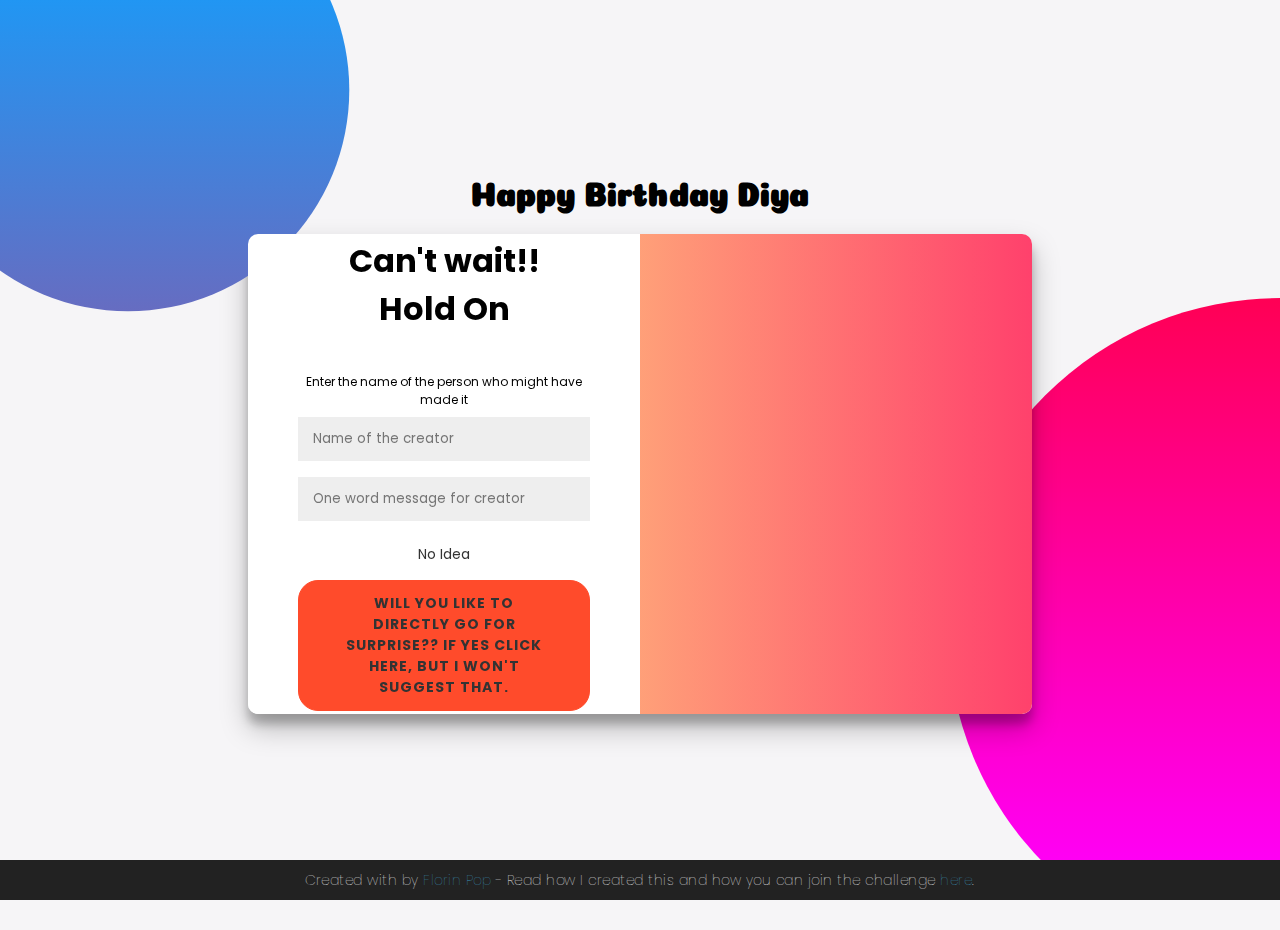
<file: index.html>
<!DOCTYPE html>
<html lang="en" dir="ltr">
  <head>
    <meta charset="utf-8">
    <title>Happy Birthday Diya</title>
      <link rel="stylesheet" href="signin.css">
  </head>
<body>
    <h2 id="bd">Happy Birthday Diya</h2>
<div class="container" id="container">
	<div class="form-container sign-in-container">
		<form action="#">
			<h1>Can't wait!!<br> Hold On</h1>
			<div class="social-container">
			</div>
			<span>Enter the name of the person who might have made it</span>
			<input type="Name" placeholder="Name of the creator" />
			<input type="Message" placeholder="One word message for creator" />
			<a href="#">No Idea</a>
            <button><a href="https://amandewatnitrr.github.io/hbd-prag/">Will You like to directly go for surprise?? If yes click here, but I won't suggest that.</a></button>
		</form>
	</div>
	<div class="overlay-container">
		<div class="overlay">
			<div class="overlay-panel overlay-left">
				<h1>Welcome Back!</h1>
				<p>This Website has been developed after 42 hours of work, so it would be really appreciable if you checkeverything after going in. Moreover have patience, sometimes, there can be just darkness all around, you just need to have patience and enjoy.</p>
				<a href="second.html"><button class="ghost" id="signIn">Sign In</button></a>
			</div>
			<div class="overlay-panel overlay-right">
				<h1 id="prag">Hello, Diya!</h1>
				<p>This Website has been developed after 2 weeks of work by of work by AkD, so it would be really appreciable if you checkeverything after going in. Moreover have patience, sometimes, there can be just darkness all around, you just need to have patience. The website has been made by heart.</p>
                <button class="ghost" id="signUp"><a href="card/card.html">Can Directly move in, if you wish!! This will take you to each page step by step.</a></button>
			</div>
		</div>
	</div>
</div>

<footer>
	<p>
		Created with <i class="fa fa-heart"></i> by
		<a target="_blank" href="https://florin-pop.com">Florin Pop</a>
		- Read how I created this and how you can join the challenge
		<a target="_blank" href="https://www.florin-pop.com/blog/2019/03/double-slider-sign-in-up-form/">here</a>.
	</p>
</footer>




<script type="text/javascript" src="card/vanilla-tilt.js"></script>
    <script type="text/javascript">
        VanillaTilt.init(document.querySelector(".form-container"),{
		max: 25,
		speed: 400,
		glare: true,
    	"max-glare": 1,
	});
        VanillaTilt.init(document.querySelector(".overlay"),{
		max: 25,
		speed: 400,
		// glare: true,
    	// "max-glare": 1,
	});
    </script>
</body>
</file>
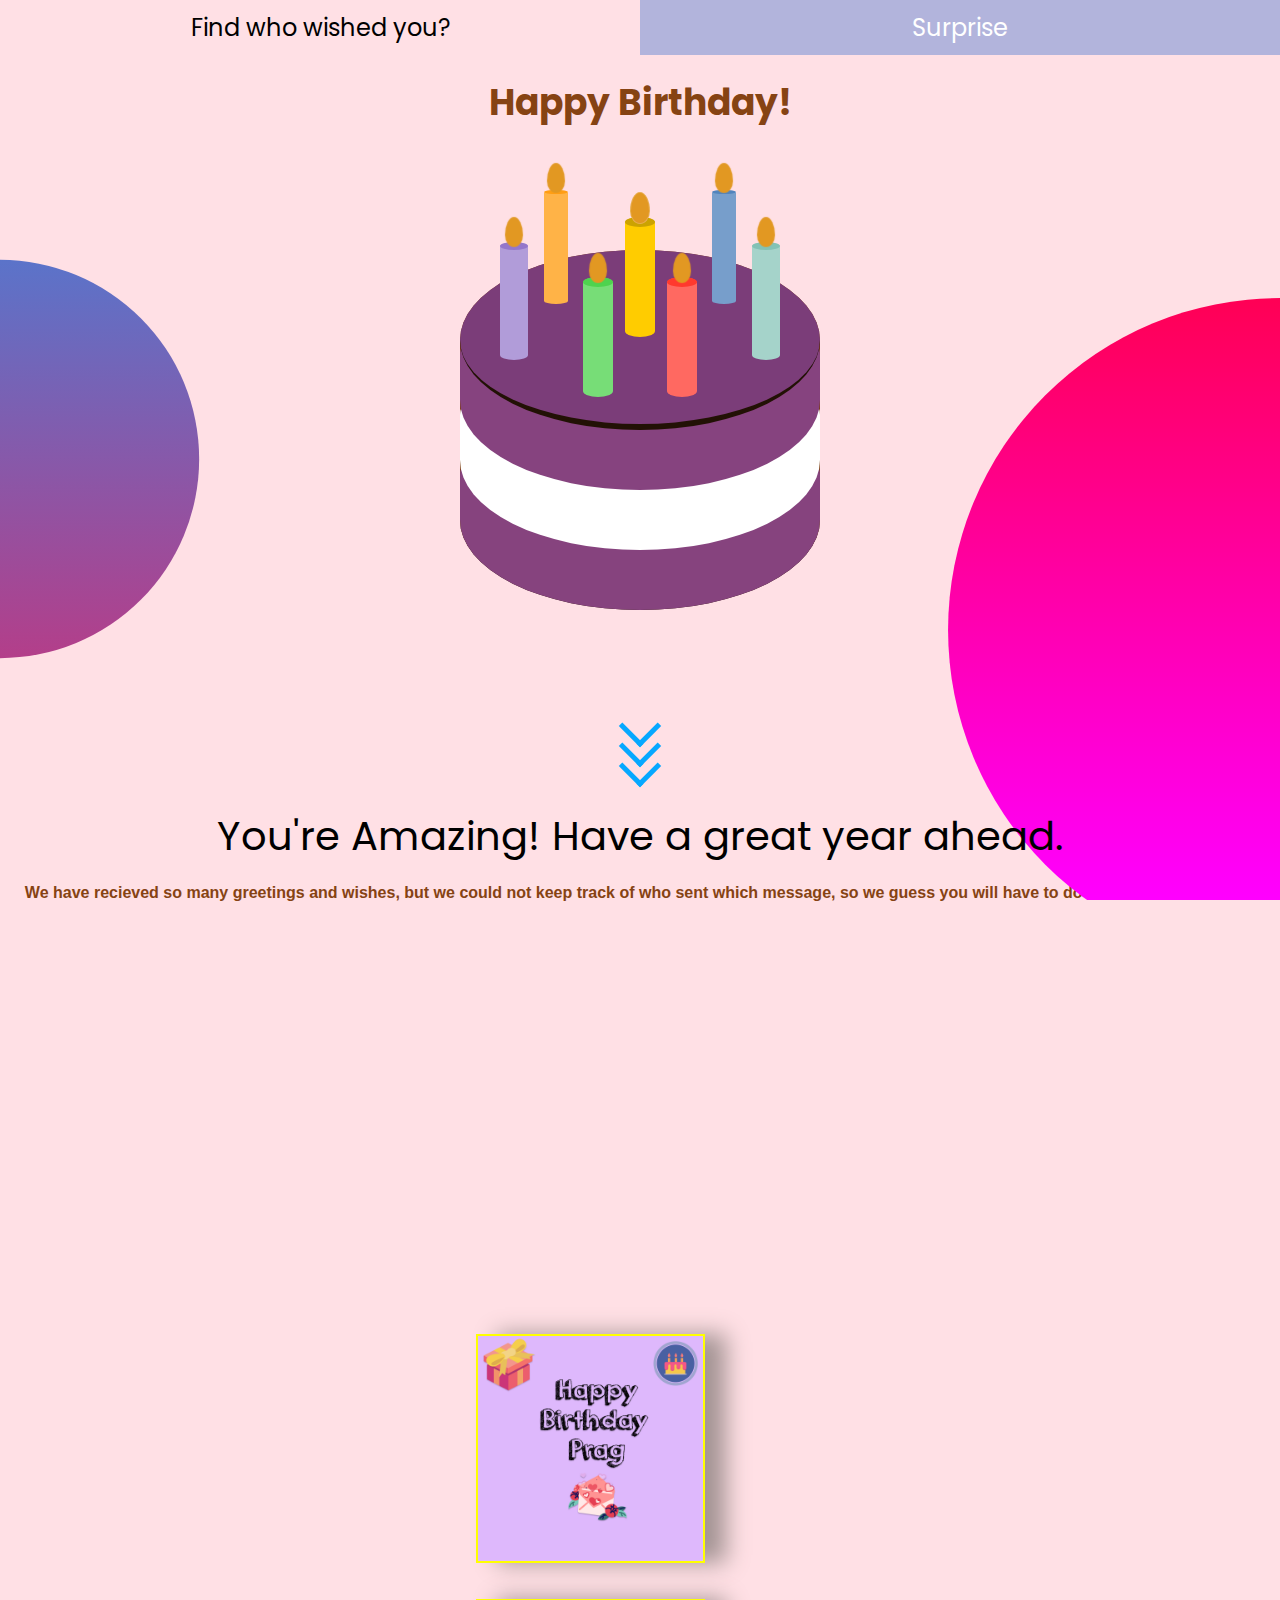
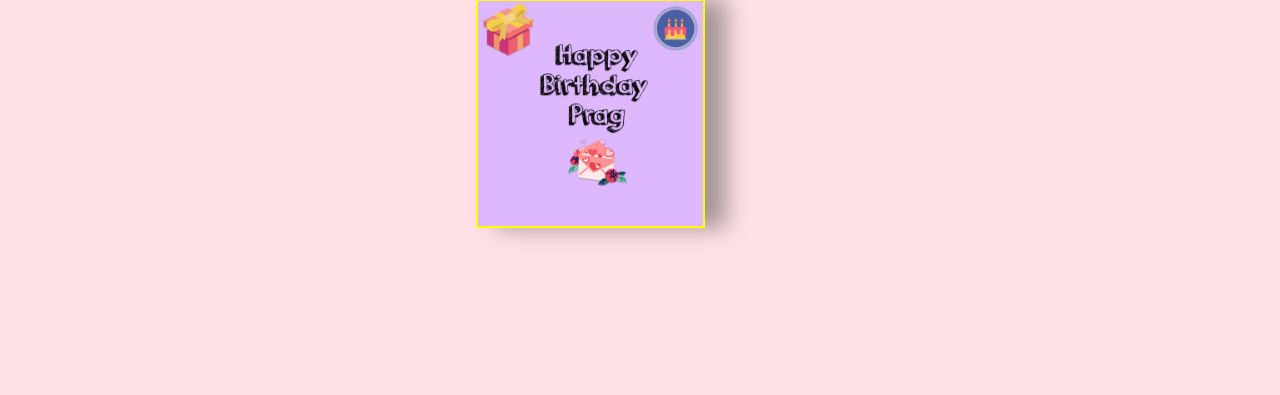
<file: second.html>
<!DOCTYPE html>
<html lang="en">

<head>
  <link href="https://unpkg.com/aos@2.3.1/dist/aos.css" rel="stylesheet">
  <meta name="viewport" content="width=device-width, initial-scale=1.0">
    <meta charset="UTF-8">
    <meta http-equiv="X-UA-Compatible" content="IE=edge">
    <meta name="viewport" content="width=device-width, initial-scale=1.0">
    <link href="https://cdn.jsdelivr.net/npm/bootstrap@5.1.3/dist/css/bootstrap.min.css" rel="stylesheet" integrity="sha384-1BmE4kWBq78iYhFldvKuhfTAU6auU8tT94WrHftjDbrCEXSU1oBoqyl2QvZ6jIW3" crossorigin="anonymous">
    <title>wishes</title>
</head>
<link rel="stylesheet" href="second.css">

<body>

  <ul>
    <li><a href="cake.html">Find who wished you?</a></li>
    <li class="surprise"><a href="https://amandewatnitrr.github.io/hbd-prag/">Surprise</a></li>
  </ul>

    <div class="container">
        <h1 class="title">Happy Birthday!</h1>
        <div class="cake">
            <div class="candles">

            </div>
        </div>
    </div>
    <br><br><br>

    
    <!-- arrow animation scroll  -->
    <!-- <div class="arrow">
      <span></span>
      <span></span>
      <span></span>
    </div> -->
    <br><br><br><br>
    <!-- now the time of cards -->
    <div class="txt1">
      <div class="arrow">
        <span></span>
        <span></span>
        <span></span>
      </div>
      <p>You're Amazing! Have a great year ahead.</p>
    </div><br>
    <div class="txt2">We have recieved so many greetings and wishes, but we could not keep track of who sent which
        message, so we guess you will have to do the hard work. Guess!</div>
    
    <div class="white">

        <div data-aos="fade-up-right" class="container1">
            <img src="imgs/prag_message.png" alt="Avatar" class="image">
            <div class="overlay">
              <div class="text">Hello World</div>
            </div>
        </div>
        <div data-aos="fade-up" class="container1 zero">
            <img src="imgs/prag_message.png" alt="Avatar" class="image">
            <div class="overlay zero">
              <div class="text zero">Hello World</div>
            </div>
        </div>
        <div data-aos="fade-left" class="container1 one">
            <img src="imgs/prag_message.png" alt="Avatar" class="image">
            <div class="overlay one">
              <div class="text one">Hello World</div>
            </div>
        </div>
        <div data-aos="zoom-in-right" class="container1 two">
            <img src="imgs/prag_message.png" alt="Avatar" class="image">
            <div class="overlay two">
              <div class="text two">Hello World</div>
            </div>
        </div>
        <div data-aos="flip-left" class="container1 three">
            <img src="imgs/prag_message.png" alt="Avatar" class="image">
            <div class="overlay three">
              <div class="text three">Hello World</div>
            </div>
        </div>
        <div data-aos="fade-right" class="container1 four">
            <img src="imgs/prag_message.png" alt="Avatar" class="image">
            <div class="overlay four">
              <div class="text four">Hello World</div>
          </div>
        </div>

        <div data-aos="fade-up-right" class="container1 five">
            <img src="imgs/prag_message.png" alt="Avatar" class="image">
            <div class="overlay four">
              <div class="text four">Hello World</div>
            </div>
        </div>
        <div data-aos="flip-left" class="container1 six">
            <img src="imgs/prag_message.png" alt="Avatar" class="image">
            <div class="overlay four">
              <div class="text four">Hello World</div>
            </div>
        </div>
        <div data-aos="fade-up-left" class="container1 seven">
            <img src="imgs/prag_message.png" alt="Avatar" class="image">
            <div class="overlay four">
              <div class="text four">Hello World</div>
            </div>
        </div>






    <!-- </div> -->


    <script src="https://cdn.jsdelivr.net/npm/bootstrap@5.1.3/dist/js/bootstrap.bundle.min.js" integrity="sha384-ka7Sk0Gln4gmtz2MlQnikT1wXgYsOg+OMhuP+IlRH9sENBO0LRn5q+8nbTov4+1p" crossorigin="anonymous"></script>
    <script src="https://unpkg.com/aos@2.3.1/dist/aos.js"></script>
    <script>
      AOS.init();
    </script>

    <script type="text/javascript" src="card/vanilla-tilt.js"></script>
    <script type="text/javascript">
        VanillaTilt.init(document.querySelectorAll(".cake"),{
		max: 25,
		speed: 400,
    // glare: true,
    //   "max-glare": 1,
	});
        VanillaTilt.init(document.querySelectorAll(".container1"),{
		max: 25,
		speed: 400,
    glare: true,
    "max-glare": 1,
	});
    </script>
</body>

</html>
</file>
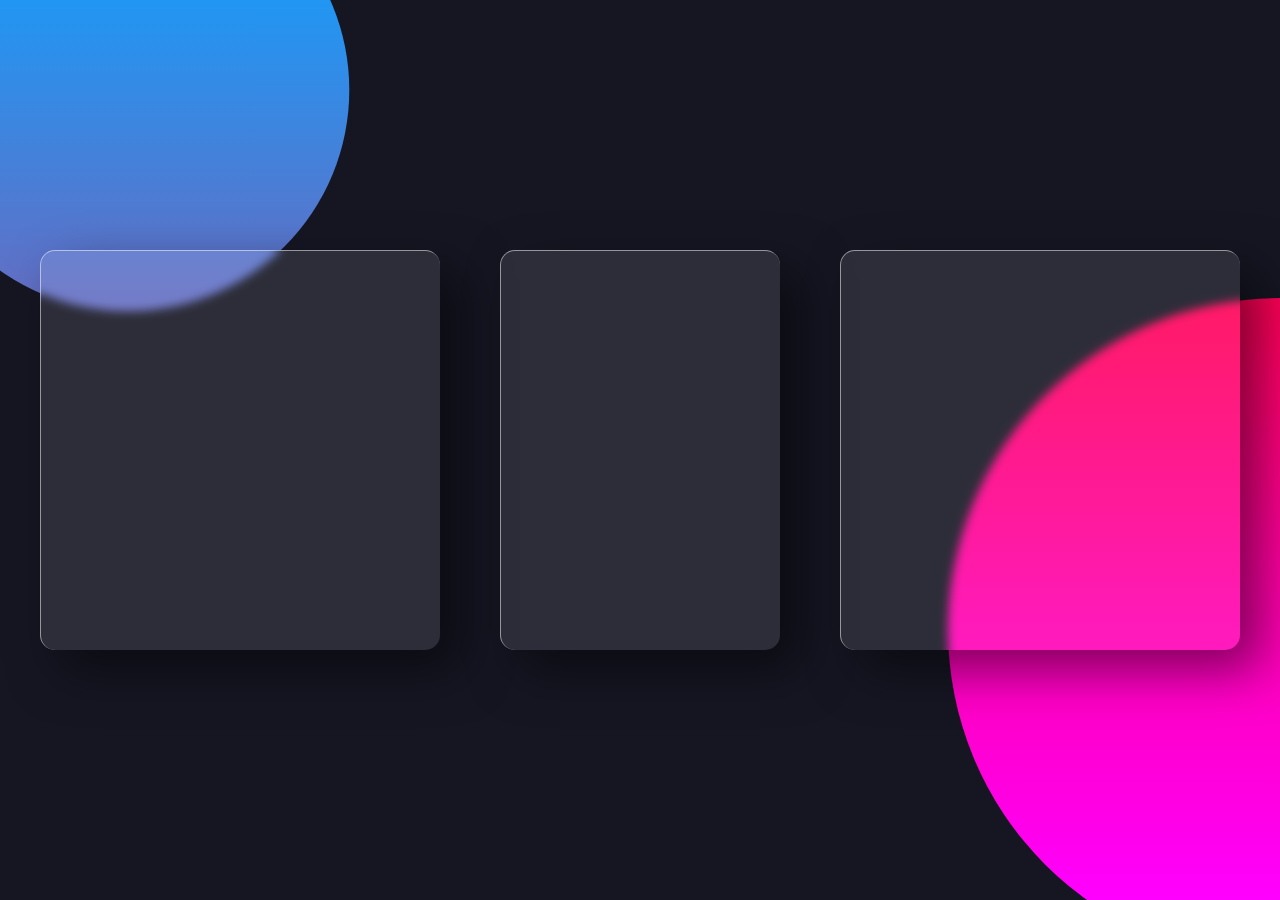
<file: card/card.html>
<!DOCTYPE html>
<html lang="en">
<head>
    <link rel="stylesheet" href="card.css">
    <meta charset="UTF-8">
    <meta http-equiv="X-UA-Compatible" content="IE=edge">
    <meta name="viewport" content="width=device-width, initial-scale=1.0">
    <title>Real GlassMorphism</title>
</head>
<body>
    
    <div class="container">
        <div id="card1" class="card">
            <div class="content">
                <div class="img1">
                    <a href="../second.html">
                        <img src="../imgs/HBD_Prag.png" alt=""></div>
                    </a>
            </div>
            </div>
        </div>
    </div>
    <div class="container">
        <div class="card">
            <div class="content">
                <h2>02</h2>
                <h3>Card Two </h3>
                <p>s perferendis rem exercitationem maxime officiis inventore totam beatae corporis quia ut dicta accusamus temporibus</p>
                <a href="../second.html">Read More</a>
            </div>
        </div>
    </div>
     <div class="container">
        <div id="card3" class="card">
            <div class="content">
                <div class="img1">
                    <a href="../second.html">
                        <img src="../imgs/HBD_Prag.png" alt=""></div>
                    </a>
            </div>
        </div>
    </div> 
    <script type="text/javascript" src="vanilla-tilt.js"></script>
    <script type="text/javascript">
        VanillaTilt.init(document.querySelectorAll(".card"),{
		max: 25,
		speed: 400,
        glare: true,
        "max-glare": 1,
	}); 
    </script>
</body>
</html>
</file>
<file: signin.css>
@import url('https://fonts.googleapis.com/css?family=Montserrat:400,800');
@import url('https://fonts.googleapis.com/css2?family=Caudex:wght@700&family=Caveat+Brush&family=Coiny&family=Heebo:wght@681&family=Montserrat:ital,wght@1,200&family=Oxygen&family=Poppins:wght@300&family=Praise&family=Share:ital,wght@1,400;1,700&display=swap');
@import url('https://fonts.googleapis.com/css2?family=Caudex:wght@700&family=Caveat+Brush&family=Coiny&family=Heebo:wght@681&family=Londrina+Outline&family=Montserrat:ital,wght@1,200&family=Oxygen&family=Poppins:wght@300&family=Praise&family=Share:ital,wght@1,400;1,700&display=swap');
@import url('https://fonts.googleapis.com/css2?family=Caudex:wght@700&family=Caveat+Brush&family=Coiny&family=Heebo:wght@681&family=Londrina+Outline&family=Montserrat:ital,wght@1,200&family=Oxygen&family=Poppins:wght@300&family=Praise&family=Share:ital,wght@1,400;1,700&display=swap');

* {
	box-sizing: border-box;
	font-family: 'Poppins', sans-serif;
}



body {
	background: #f6f5f7;
	display: flex;
	justify-content: center;
	align-items: center;
	flex-direction: column;
	font-family: 'Montserrat', sans-serif;
	height: 100vh;
	margin: -20px 0 50px;
}

h1 {
	font-weight: bold;
	margin: 0;
}

h2 {
	text-align: center;
}

p {
	font-size: 14px;
	font-weight: 100;
	line-height: 20px;
	letter-spacing: 0.5px;
	margin: 20px 0 30px;
}

span {
	font-size: 12px;
}

a {
	color: #333;
	font-size: 14px;
	text-decoration: none;
	margin: 15px 0;
}

button {
	border-radius: 20px;
	border: 1px solid #FF4B2B;
	background-color: #FF4B2B;
	color: #FFFFFF;
	font-size: 12px;
	font-weight: bold;
	padding: 12px 45px;
	letter-spacing: 1px;
	text-transform: uppercase;
	transition: transform 80ms ease-in;
}

button:active {
	transform: scale(0.95);
}

button:focus {
	outline: none;
}

button.ghost {
	background-color: transparent;
	border-color: #FFFFFF;
}

form {
	background-color: #FFFFFF;
	display: flex;
	align-items: center;
	justify-content: center;
	flex-direction: column;
	padding: 0 50px;
	height: 100%;
	text-align: center;
}

input {
	background-color: #eee;
	border: none;
	padding: 12px 15px;
	margin: 8px 0;
	width: 100%;
}

.container {
	background-color: #fff;
	border-radius: 10px;
  	box-shadow: 0 14px 28px rgba(0,0,0,0.25), 
			0 10px 10px rgba(0,0,0,0.22);
	position: relative;
	overflow: hidden;
	width: 784px;
	max-width: 100%;
	min-height: 480px;
}

.form-container {
	position: absolute;
	top: 0;
	
	height: 100%;
	transition: all 0.6s ease-in-out;
}

.sign-in-container {
	left: 0;
	width: 50%;
	z-index: 2;
}

.container.right-panel-active .sign-in-container {
	transform: translateX(100%);
}

.sign-up-container {
	left: 0;
	width: 50%;
	opacity: 0;
	z-index: 1;
}

.container.right-panel-active .sign-up-container {
	transform: translateX(100%);
	opacity: 1;
	z-index: 5;
	animation: show 0.6s;
}

@keyframes show {
	0%, 49.99% {
		opacity: 0;
		z-index: 1;
	}
	
	50%, 100% {
		opacity: 1;
		z-index: 5;
	}
}

.overlay-container {
	position: absolute;
	top: 0;
	left: 50%;
	width: 50%;
	height: 100%;
	overflow: hidden;
	transition: transform 0.6s ease-in-out;
	z-index: 100;
}

.container.right-panel-active .overlay-container{
	transform: translateX(-100%);
}

.overlay {
	background: #FF416C;
	background: -webkit-linear-gradient(to right, #FF4B2B, #FF416C);
	background: linear-gradient(to right, #FEFE85, #FF416C);
	background-repeat: no-repeat;
	background-size: cover;
	background-position: 0 0;
	color: #FFFFFF;
	position: relative;
	left: -100%;
	height: 100%;
	width: 200%;
  	transform: translateX(0);
	transition: transform 0.6s ease-in-out;
}

.container.right-panel-active .overlay {
  	transform: translateX(50%);
}

.overlay-panel {
	position: absolute;
	display: flex;
	align-items: center;
	justify-content: center;
	flex-direction: column;
	padding: 0 40px;
	text-align: center;
	top: 0;
	height: 100%;
	width: 50%;
	transform: translateX(0);
	transition: transform 0.6s ease-in-out;
}

.overlay-left {
	transform: translateX(-20%);
}

.container.right-panel-active .overlay-left {
	transform: translateX(0);
}

.overlay-right {
	right: 0;
	transform: translateX(0);
}

.container.right-panel-active .overlay-right {
	transform: translateX(20%);
}

.social-container {
	margin: 20px 0;
}

.social-container a {
	border: 1px solid #DDDDDD;
	border-radius: 50%;
	display: inline-flex;
	justify-content: center;
	align-items: center;
	margin: 0 5px;
	height: 40px;
	width: 40px;
}

footer {
    background-color: #222;
    color: #fff;
    font-size: 14px;
    bottom: 0;
    position: fixed;
    left: 0;
    right: 0;
    text-align: center;
    z-index: 999;
}

footer p {
    margin: 10px 0;
}

footer i {
    color: red;
}

footer a {
    color: #3c97bf;
    text-decoration: none;
}


/* Alim work  */

.container .overlay-panel{
	transform: translateY(10px);
	
	/* opacity: 0;
	transition: 1s; */
}
.container .overlay-panel{
	transform: translateY(50px);
	opacity: 0;
	transition: 1s;
}

.container .overlay-panel:hover{
	transform: translateY(0px);
	opacity: 1;
}


/* color  */
#prag{
	font-family: 'Londrina Outline', cursive;
	font-size: 2.5rem;
}

#bd{
	font-family: "Coiny",cursive;
	color: black;
	font-size: 2rem;
	position: relative;
	
}


body::before{
    content: '';
    position: absolute;
    top: 0;
    left: 0;
    width: 100%;
    height: 100%;
    background: linear-gradient(#f00,#f0f);
    clip-path: circle(30% at right 70%);
}
/* body::before{
    content: '';
    position: absolute;
    top: 0;
    left: 0;
    width: 100%;
    height: 100%;
    background: linear-gradient(#f00,rgb(255, 243, 136));
    clip-path: circle(80% at right 70%);
} */
body::after{
    content: '';
    position: absolute;
    top: 0;
    left: 0;
    width: 100%;
    height: 100%;
    background: linear-gradient(#2196f3,#e91e63);
    clip-path: circle(20% at 10% 10%);
}

/* .form-container{
	width: 50%;
     position: relative;
    animation-name: hb;
    animation-duration: 5s;
    animation-iteration-count: infinite;
    transition-timing-function: ease;
    animation-fill-mode: alternate;
}

@keyframes hb {

    from{
        border: 0px solid orange;
    }
    to{
        border: 10px solid orange;
    }
     
 }  */


 /* making cursor pointer */
</file>
<file: second.css>
@import url('https://fonts.googleapis.com/css2?family=Caudex:wght@700&family=Caveat+Brush&family=Heebo:wght@681&family=Montserrat:ital,wght@1,200&family=Oxygen&family=Poppins:wght@300&family=Praise&family=Share:ital,wght@1,400;1,700&display=swap');

*{
    margin: 0;
    padding: 0;
    box-sizing: border-box;
    font-family: 'Poppins', sans-serif;
}
body::before{
  content: '';
  position: absolute;
  top: 0;
  left: 0;
  width: 100%;
  height: 100%;
  background: linear-gradient(#f00,#f0f);
  clip-path: circle(30% at right 70%);
}
body::after{
  content: '';
  position: absolute;
  top: 0;
  left: 0;
  width: 100%;
  height: 100%;
  background: linear-gradient(#2196f3,#e91e63);
  clip-path: circle(18% at 0% 51%);
}

/* navbar code  */

.container1{
  background-color: #4ed34e;
}
ul {
  list-style-type: none;
  margin: 0;
  padding: 0;
  overflow: hidden;
  background-color: #b2b4dc;
  
  top: 0;
  width: 100%;
  margin-bottom: 20px;
 
}
li {
  float:left;
  width: 50%;
  margin-left: auto;
  margin-right: auto;
  
}   

li a {
  display: block;
  color: white;
  text-align: center;
  padding: 10px 66px;
  text-decoration: none;
  font-size: 1.5rem;
  transition: all 0.6s ease;
}

li a:hover:not(.active) {
  background-color: #ffe0e5;
  color: black;
}
.txt1{
  position: relative;
  color: black;
}

/* arrom animation css  */

.arrow{
  cursor: pointer;
  position: absolute;
  top: -100%;
  left: 50%;
  transform: translate(-50%, -50%);
}

.arrow span{
  display: block;
  width: 30px;
  height: 30px;
  border-bottom: 5px solid #06A8FF;
  border-right: 5px solid #06A8FF;
  transform: rotate(45deg);
  margin: -10px;
  animation: scroll 2s infinite;
}

.arrow span:nth-child(3){
  animation-delay: -.4s;
  
}
.arrow span:nth-child(2){
  animation-delay: -.2s;

}

@keyframes scroll{
  0%{
      opacity: 0;
      transform: rotate(45deg) translate(-20px, -20px);
  }
  50%{
      opacity: 1;
  }
  100%{
      opacity: 0;
      transform: rotate(45deg) translate(20px, 20px);
  }
}







 /* birthday cake animation */
 
 @-webkit-keyframes flames {
    0% {
    height: 2.2em;
    -webkit-transform: rotate(0.5deg);
    transform: rotate(0.5deg);
    opacity: 0.8;
    }
    100% {
    height: 2.5em;
    -webkit-transform: rotate(-0.5deg);
    transform: rotate(-0.5deg);
    border-radius: 50% / 30%;
    border-top-right-radius: 50% 60%;
    border-top-left-radius: 50% 60%;
    opacity: 1;
    }
    }
    @keyframes flames {
    0% {
    height: 2.2em;
    -webkit-transform: rotate(0.5deg);
    transform: rotate(0.5deg);
    opacity: 0.8;
    }
    100% {
    height: 2.5em;
    -webkit-transform: rotate(-0.5deg);
    transform: rotate(-0.5deg);
    border-radius: 50% / 30%;
    border-top-right-radius: 50% 60%;
    border-top-left-radius: 50% 60%;
    opacity: 1;
    }
    }
    @-webkit-keyframes candles {
    0% {
    height: 10em;
    border-radius: 50% / 5%;
    }
    100% {
    height: 2em;
    border-radius: 50% / 25%;
    }
    }
    @keyframes candles {
    0% {
    height: 10em;
    border-radius: 50% / 5%;
    }
    100% {
    height: 2em;
    border-radius: 50% / 25%;
    }
    }
    *,
    *::before,
    *::after {
    box-sizing: border-box;
    }
    body {
    background: #ffe0e5;
    color: #864313;
    font-size: 12px;
    }
    .title {
    text-align: center;
    font-size: 3em;
    }
    .cake {
    height: 30em;
    width: 30em;
    margin: 10em auto 0;
    position: relative;
    border-radius: 100% / 50%;
    background: #7b3d11;
    border-bottom: 0.25em solid #2d1606;
    }
    .cake::before {
    content: '';
    position: absolute;
    top: 0;
    left: 0;
    right: 0;
    bottom: 0;
    height: 15em;
    border-radius: 50%;
    background: #7b3d79;
    border-bottom: 0.5em solid #221105;
    z-index: 10;
    }
    .cake::after {
    content: '';
    position: absolute;
    top: 5em;
    left: 0;
    right: 0;
    bottom: 0;
    height: 15em;
    border-radius: 50%;
    border-top-right-radius: 25%;
    border-top-left-radius: 25%;
    background: #86437f;
    box-shadow: 0 5em 0 #fff, 0 10em 0 #86437e;;
    }
    .candles {
    z-index: 20;
    position: absolute;
    padding: 0;
    margin: 0;
    height: 10em;
    width: 2.5em;
    position: absolute;
    bottom: 22.5em;
    left: 0;
    right: 0;
    margin: 0 auto;
    border-radius: 50% / 5%;
    -webkit-animation: candles 10s 2s 2 alternate;
    animation: candles 10s 2s 2 alternate;
    background: #ffcc00;
    box-shadow: -3.5em 5em 0 0 #77DD77, 3.5em 5em 0 0 #FF6961, -7em -2.5em 0 -3px #FFB347, 7em -2.5em 0 -3px #779ECB, -10.5em 2em 0 -1px #B19CD9, 10.5em 2em 0 -1px #A5D3CA;
    }
    .candles::before {
    content: '';
    position: absolute;
    top: 0;
    left: 0;
    right: 0;
    bottom: 0;
    height: 10px;
    border-radius: 50%;
    background: #cca300;
    box-shadow: -3.5em 5em 0 0 #4ed34e, 3.5em 5em 0 0 #ff392e, -7em -2.5em 0 -3px #ff9e14, 7em -2.5em 0 -3px #5284bd, -10.5em 2em 0 -1px #9477cb, 10.5em 2em 0 -1px #83c2b6;
    }
    .candles::after {
    content: '';
    position: absolute;
    top: -2em;
    right: 0;
    left: 0;
    margin: auto;
    border-radius: 50% / 40%;
    border-top-right-radius: 50% 60%;
    border-top-left-radius: 50% 60%;
    background: #E29822;
    height: 2.5em;
    width: 1.5em;
    -webkit-animation: flames 0.75s infinite alternate;
    animation: flames 0.75s infinite alternate;
    box-shadow: 0 0 0 1px #e8ad4f, -3.5em 5em 1px 0 #E29822, 3.5em 5em 1px 0 #E29822, -7em -2.5em 1px 0 #E29822, 7em -2.5em 1px 0 #E29822, -10.5em 2em 1px 0 #E29822, 10.5em 2em 1px 0 #E29822;
    }


    /* now cards css */

    .txt1{
        font-size: 2.5rem;
        text-align: center;
        width: 100%;
        font-family:'Segoe UI', Tahoma, Geneva, Verdana, sans-serif;
    }
    .txt2{
        font: 1em sans-serif;
        text-align: center;
        width: 100%;
    }

    
    .white{
        background-color: #ffe0e5;
    }

    /* first container  */

    .container1 {
        position: relative;
        width: 70%;
        border: 2px solid yellow;
        box-shadow: #a49494 21px 0px 22px;
      }
      
      .image {
        display: block;
        width: 100%;
        height: auto;
      }
      
      .overlay {
        position: absolute;
        bottom: 100%;
        left: 0;
        right: 0;
        background-color: #FEFE85;
        overflow: hidden;
        width: 100%;
        height:0;
        transition: .5s ease;
      }
      
      .container1:hover .overlay {
        bottom: 0;
        height: 100%;
      }
      
      .text {
        color: black;
        font-size: 20px;
        position: absolute;
        top: 50%;
        left: 50%;
        -webkit-transform: translate(-50%, -50%);
        -ms-transform: translate(-50%, -50%);
        transform: translate(-50%, -50%);
        text-align: center;
      }

      .white{
          padding: 149px;
          display: grid;
          grid-template-columns: repeat(3,auto);

      }
      .container1{
          margin: 18px 0px;
      }
      

@media screen and (max-width: 1100px){
  .white{
    padding: 50px;
    margin-bottom: 100px;
  }
}
      
@media screen and (max-width: 600px){
  .white{
    padding: 0px 10px;
    margin-bottom: 100px;
  }
}
@media screen and (max-width: 500px){
  .white{
    display: flex;
    flex-direction: column;
  }
  .container1{
    margin-left: auto;
    margin-right: auto;
  }
}

.container{
  margin-bottom: 70px;
}
      

.txt2{
  font-weight: 700;
  font-size: 1rem;
}
</file>
<file: card/card.css>
@import url('https://fonts.googleapis.com/css2?family=Caudex:wght@700&family=Caveat+Brush&family=Heebo:wght@681&family=Montserrat:ital,wght@1,200&family=Oxygen&family=Poppins:wght@300&family=Praise&family=Share:ital,wght@1,400;1,700&display=swap');

*{
    margin: 0;
    padding: 0;
    box-sizing: border-box;
    font-family: 'Poppins', sans-serif;;
}

body{
    display: flex;
    justify-content: center;
    align-items: center;
    min-height: 100vh;
    background: #161623;
    /* flex-direction: column; */
}

body::before{
    content: '';
    position: absolute;
    top: 0;
    left: 0;
    width: 100%;
    height: 100%;
    background: linear-gradient(#f00,#f0f);
    clip-path: circle(30% at right 70%);
}
body::after{
    content: '';
    position: absolute;
    top: 0;
    left: 0;
    width: 100%;
    height: 100%;
    background: linear-gradient(#2196f3,#e91e63);
    clip-path: circle(20% at 10% 10%);
}

.container {
    position: relative;
    display: flex;
    justify-content: center;
    align-items: center;
    max-width: 1200px;
    flex-wrap: wrap;
    z-index: 1;
}

.container .card{
    position: relative;
    width: 280px;
    height: 400px;
    margin: 30px;
    box-shadow: 20px 20px 50px rgba(0,0,0,0.5) ;
    border-radius: 15px;
    background: rgba(255, 255, 255, 0.1);
    overflow: hidden;
    display: flex;
    justify-content: center;
    align-items: center;
    border-top: 1px solid rgba(255, 255, 255, 0.5);
    border-left: 1px solid rgba(255, 255, 255, 0.5);
    backdrop-filter: blur(5px);
}
#card1{
    width: 400px;
}
#card3{
    width: 400px;
}
.img1 img{
    width: 400px;
}
.container .card .content{
    padding: 20px;
    text-align: center;
    transform: translateY(100px);
    opacity: 0;
    transition: 0.5s;
}

.container .card:hover .content{
    transform: translateY(0px);
    opacity: 1;
}
.container .card .content h2{
    position: absolute;
    top: -30px;
    right: 30px;
    font-size: 8em;
    color: rgba(255, 255, 255, 0.05);
    pointer-events: none;
}

.container .card .content h3{
    font-size: 1.8em;
    color: #fff;
    z-index: 1;
}

.container .card .content p{
    font-size: 1em;
    color: #fff;
    font-weight: 300;
}
.container .card .content a {
    position: relative;
    display: inline-block;
    padding: 8px 20px;
    margin-top: 15px;
    background: #fff;
    color: #000;
    border-radius: 20px;
    text-decoration: none;
    font-weight: 500;
    box-shadow:0 5px 15px rgba(0,0,0,0.2);
}
</file>
